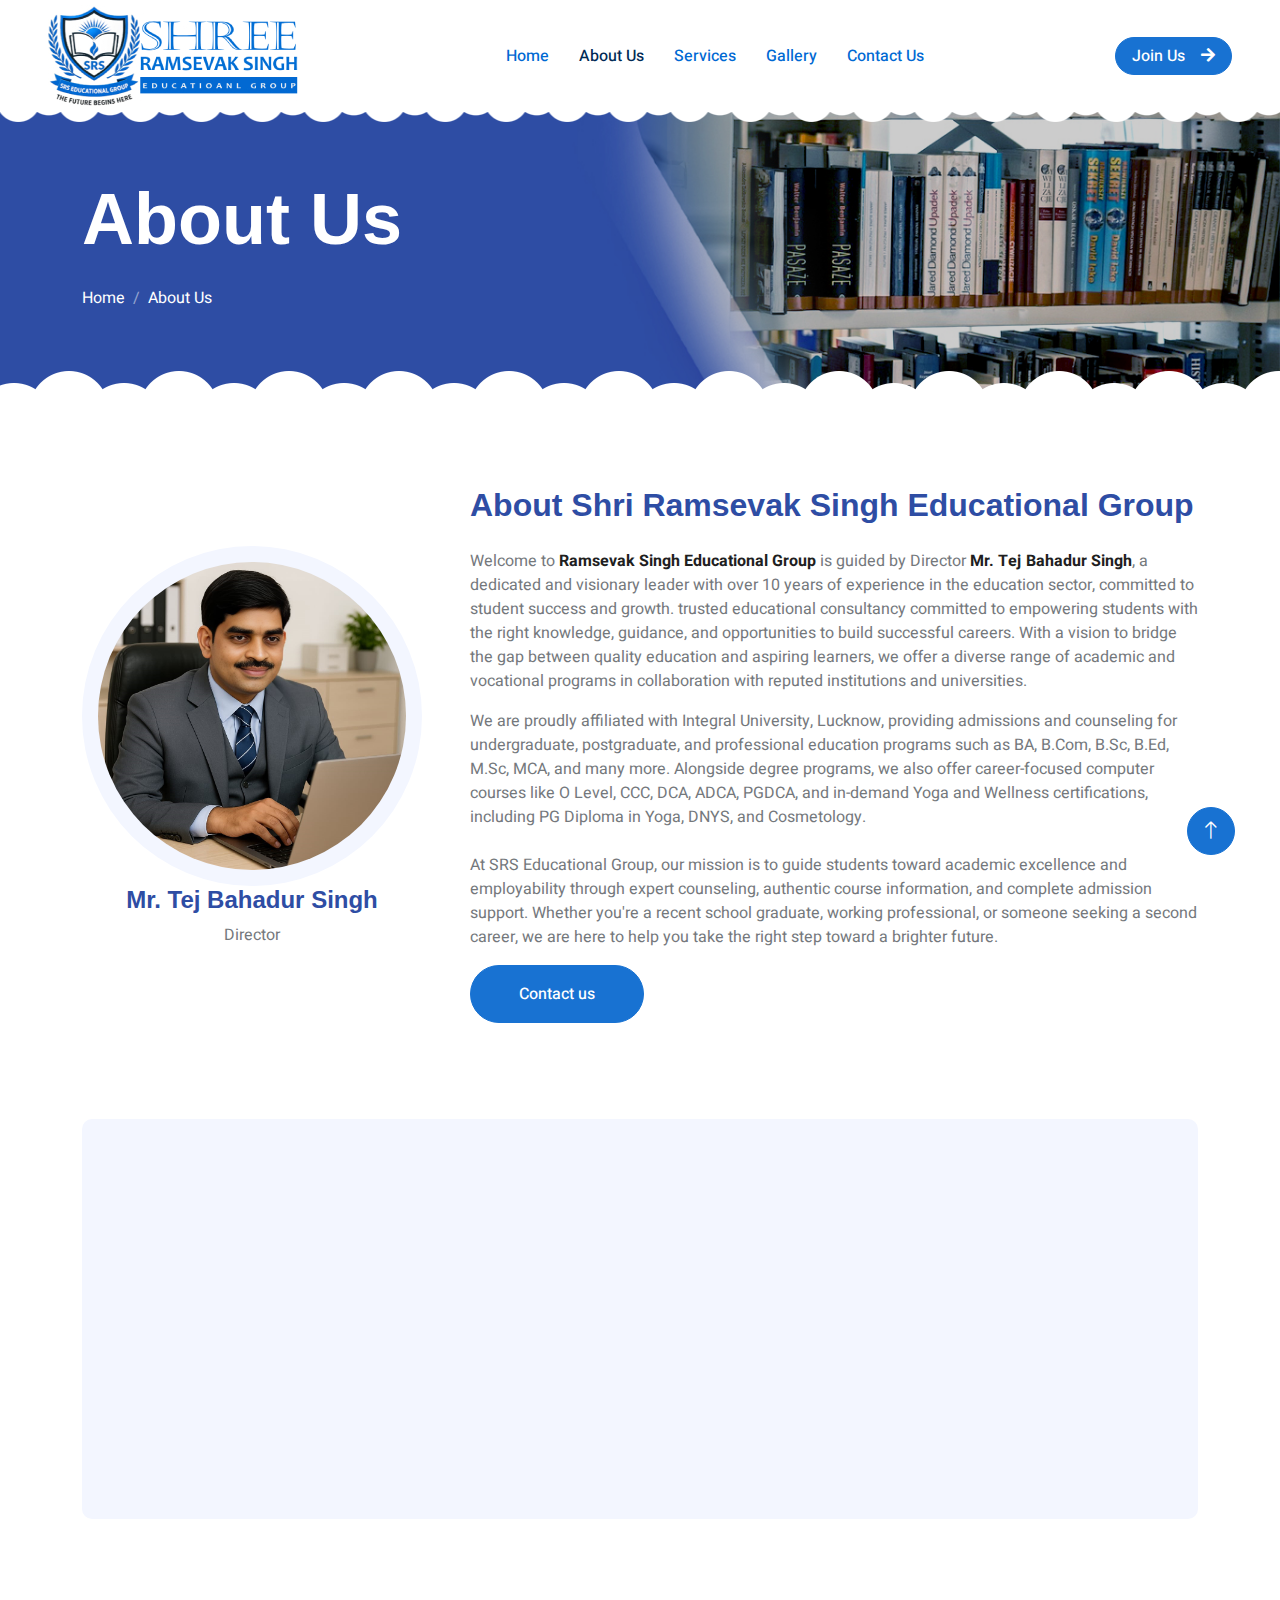
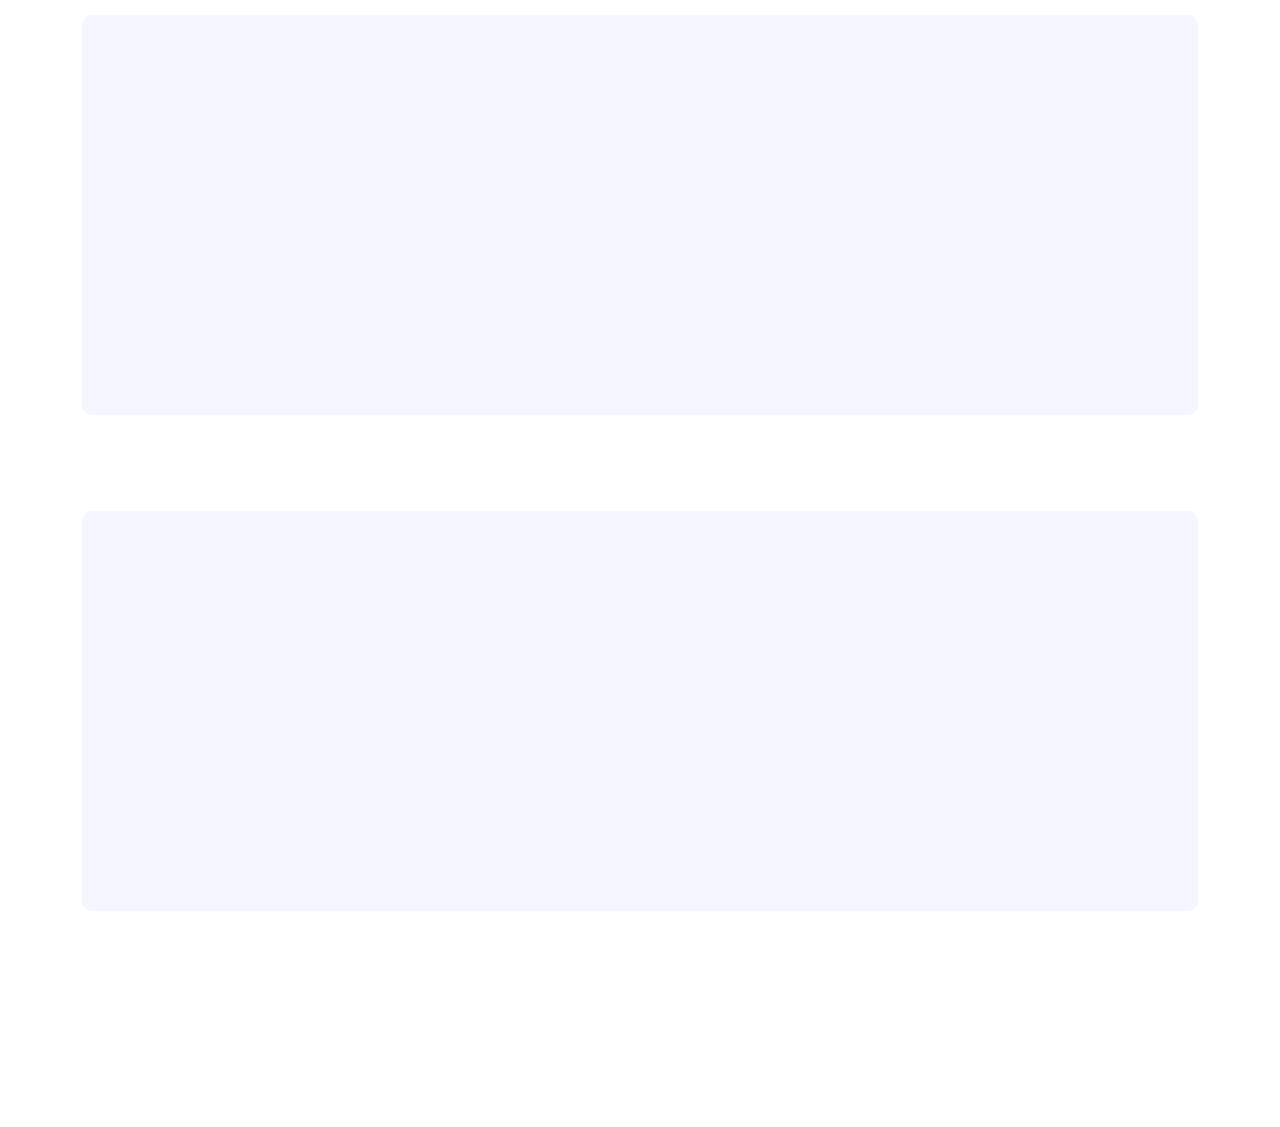
<file: about.html>
<!DOCTYPE html>
<html lang="en">

<head>
    <meta charset="utf-8">
     <title>SRS Educational Group</title>
      <meta property="og:title" content="Shri Ramsevak Singh Educational Group, Jaunpur, offers a diverse range of academic programs, including Bachelor's and Master's degrees, Yoga Diploma and PG Diploma courses, as well as certified computer courses such as CCC, DCA, ADCA, and PGDCA." />
         <meta property="og:image" content="https://www.a1dataresource.com/srs/img/logo.jpg" />
         <meta property="og:url" content="https://srseducationalgroup.in" />
    <meta content="width=device-width, initial-scale=1.0" name="viewport">
     <meta content="Shri Ramsevak Singh Educational Group, Educational Institute in jaunpur, Education Center, Learning Academy, Degree Programs, UG PG Courses, Higher Education,
    College Admission, jaunpur Accredited Institute, Career-Oriented Courses, Job-Oriented Programs, 
    Bachelor Degree Programs, Master Degree Courses, B.A., B.Sc., B.Com., BCA, M.A., M.Sc., M.Com., MCA, Distance Learning Programs,
    Integral University Courses, University Affiliated Programs, CCC Course, DCA Course,
    ADCA Course, PGDCA Course, Computer Training, IT Certification, Computer Literacy Program, Technical Education,
    Digital Skills Training, Yoga Diploma, PG Diploma in Yoga, Yoga and Naturopathy, Yoga Teacher Training, Certified Yoga Course
Wellness Education, Holistic Health Programs, Mind and Body Wellness, Yoga Certification, Educational Institute in Jaunpur,
Best College in Jaunpur, Yoga Courses in Jaunpur, Computer Classes in Jaunpur Degree Programs Jaunpur, Career Courses Jaunpur,
   SRS Educatioanl group, Shri Ramsevak Singh Educatioanl Group in Jaunpur, popular institute in Jaunpur Yoga, Computer,
     Jaunpur, Degree, CCC, DCA, ADCA, PGDCA, Computer Cource nielit, bachelor degree, Master degree Institute in Jaunpur,
     " name="keywords">
    <meta content="Shri Ramsevak Singh (SS) Educational Group is a reputed institute dedicated to providing quality
     education in various fields. We offer a wide range of Bachelor's and Master's degree programs, catering
      to the academic needs of students. Our institute also specializes in Yoga courses, promoting physical
       and mental well-being through certified training. In addition, we provide professional computer courses
        including CCC, DCA, ADCA, and PGDCA, designed to enhance technical skills and improve job prospects.
         At SRS Educational Group, we focus on practical knowledge, experienced faculty, and a supportive learning environment. " name="description">


    <!-- Favicon -->
    <link href="img/favicon.jpg" rel="icon">

    <!-- Google Web Fonts -->
    <link rel="preconnect" href="https://fonts.googleapis.com">
    <link rel="preconnect" href="https://fonts.gstatic.com" crossorigin>
    <link href="https://fonts.googleapis.com/css2?family=Heebo:wght@400;500;600&family=Inter:wght@600&family=Lobster+Two:wght@700&display=swap" rel="stylesheet">
    
    <!-- Icon Font Stylesheet -->
    <link href="https://cdnjs.cloudflare.com/ajax/libs/font-awesome/5.10.0/css/all.min.css" rel="stylesheet">
    <link href="https://cdn.jsdelivr.net/npm/bootstrap-icons@1.4.1/font/bootstrap-icons.css" rel="stylesheet">

    <!-- Libraries Stylesheet -->
    <link href="lib/animate/animate.min.css" rel="stylesheet">
    <link href="lib/owlcarousel/assets/owl.carousel.min.css" rel="stylesheet">

    <!-- Customized Bootstrap Stylesheet -->
    <link href="css/bootstrap.min.css" rel="stylesheet">

    <!-- Template Stylesheet -->
    <link href="css/style.css" rel="stylesheet">
</head>

<body>
    <div class="container-xxl bg-white p-0">
        <!-- Spinner Start -->
        <div id="spinner" class="show bg-white position-fixed translate-middle w-100 vh-100 top-50 start-50 d-flex align-items-center justify-content-center">
            <div class="spinner-border text-primary" style="width: 3rem; height: 3rem;" role="status">
                <span class="sr-only">Loading...</span>
            </div>
        </div>
        <!-- Spinner End -->


        <!-- Navbar Start -->
        <nav class="navbar navbar-expand-lg bg-white navbar-light sticky-top px-4 px-lg-5 py-lg-0">
            <a href="index.html" class="navbar-brand">
                <img src="img/logo.jpg">
            </a>
            <button type="button" class="navbar-toggler" data-bs-toggle="collapse" data-bs-target="#navbarCollapse">
                <span class="navbar-toggler-icon"></span>
            </button>
            <div class="collapse navbar-collapse" id="navbarCollapse">
                <div class="navbar-nav mx-auto">
                    <a href="index.html" class="nav-item nav-link ">Home</a>
                    <a href="about.html" class="nav-item nav-link active">About Us</a>
                    <a href="services.html" class="nav-item nav-link">Services</a>
                    <a href="gallery.html" class="nav-item nav-link">Gallery</a>
                    <a href="contact.html" class="nav-item nav-link">Contact Us</a>
                </div>
                <a href="contact.html" class="btn btn-primary rounded-pill px-3 d-none d-lg-block">Join Us<i class="fa fa-arrow-right ms-3"></i></a>
            </div>
        </nav>
        <!-- Navbar End -->


        <!-- Page Header End -->
        <div class="container-xxl py-3 page-header position-relative mb-5">
            <div class="container py-5">
                <h1 class="display-2 text-white animated slideInDown mb-4">About Us</h1>
                <nav aria-label="breadcrumb animated slideInDown">
                    <ol class="breadcrumb">
                        <li class="breadcrumb-item"><a href="#">Home</a></li>
                     
                        <li class="breadcrumb-item text-white active" aria-current="page">About Us</li>
                    </ol>
                </nav>
            </div>
        </div>
        <!-- Page Header End -->


        <!-- About Start -->
        <div class="container-xxl py-5">
            <div class="container">
                <div class="row g-5 align-items-center">
                   
                    <div class="col-lg-4 about-img wow fadeInUp" data-wow-delay="0.5s">
                        <div class="row">
                            <div class="col-12 text-center">
                                <img class="img-fluid  rounded-circle bg-light p-3" src="img/about_pic.jpg" alt="">
                                <h4>Mr. Tej Bahadur Singh</h4>
                                <p>Director</p>
                            </div>
                            
                        </div>
                    </div>
                     <div class="col-lg-8 wow fadeInUp" data-wow-delay="0.1s">
                        <h2 class="mb-4">About Shri Ramsevak Singh Educational Group</h2>
                        <p>Welcome to <strong>Ramsevak Singh Educational Group</strong>  is guided by Director <strong> Mr. Tej Bahadur Singh</strong>, a dedicated and visionary leader with over 10 years of experience in the education sector, committed to student success and growth. trusted educational consultancy committed to empowering students with the right knowledge, guidance, and opportunities to build successful careers. With a vision to bridge the gap between quality education and aspiring learners, we offer a diverse range of academic and vocational programs in collaboration with reputed institutions and universities.</p>
                        <p class="mb-4">We are proudly affiliated with Integral University, Lucknow, providing admissions and counseling for undergraduate, postgraduate, and professional education programs such as BA, B.Com, B.Sc, B.Ed, M.Sc, MCA, and many more. Alongside degree programs, we also offer career-focused computer courses like O Level, CCC, DCA, ADCA, PGDCA, and in-demand Yoga and Wellness certifications, including PG Diploma in Yoga, DNYS, and Cosmetology.</p>
                        <p>At SRS Educational Group, our mission is to guide students toward academic excellence and employability through expert counseling, authentic course information, and complete admission support. Whether you're a recent school graduate, working professional, or someone seeking a second career, we are here to help you take the right step toward a brighter future.</p>
                        <div class="row g-4 align-items-center">
                            <div class="col-sm-6">
                                <a class="btn btn-primary rounded-pill py-3 px-5" href="contact.html">Contact us</a>
                            </div>
                            <div class="col-sm-6">
                              
                            </div>
                        </div>
                    </div>
                </div>
            </div>
        </div>
        <!-- About End -->


        <!-- Call To Action Start -->
        <div class="container-xxl py-5">
            <div class="container">
                <div class="bg-light rounded">
                    <div class="row g-0">
                        <div class="col-lg-6 wow fadeIn" data-wow-delay="0.1s" style="min-height: 400px;">
                            <div class="position-relative h-100">
                                <img class="position-absolute w-100 h-100 rounded" src="img/mission.jpg" style="object-fit: cover;">
                            </div>
                        </div>
                        <div class="col-lg-6 wow fadeIn" data-wow-delay="0.5s">
                            <div class="h-100 d-flex flex-column justify-content-center p-5">
                                <h1 class="mb-4">Mission</h1>
                                <p class="mb-4">Our mission is to provide quality education, skill development, and career guidance that empowers students to achieve their goals. We aim to bridge the gap between academic learning and practical application, fostering personal growth and lifelong learning opportunities for all.
                                </p>
                              
                            </div>
                        </div>
                    </div>
                </div>
            </div>
            </div>

             <div class="container-xxl py-5">
             <div class="container">
                <div class="bg-light rounded">
                    <div class="row g-0">
                        <div class="col-lg-6 wow fadeIn" data-wow-delay="0.1s" style="min-height: 400px;">
                            <div class="position-relative h-100">
                                <img class="position-absolute w-100 h-100 rounded" src="img/vision.jpg" style="object-fit: cover;">
                            </div>
                        </div>
                        <div class="col-lg-6 wow fadeIn" data-wow-delay="0.5s">
                            <div class="h-100 d-flex flex-column justify-content-center p-5">
                                <h1 class="mb-4">Vision</h1>
                                <p class="mb-4">Our vision is to become a leading educational platform recognized for academic excellence, accessible learning, and student success. We strive to inspire a generation of confident, skilled, and value-driven individuals who are prepared for employment, entrepreneurship, and future academic pursuits.
                                </p>
                               
                            </div>
                        </div>
                    </div>
                </div>
            </div>
            </div>

             <div class="container-xxl py-5">
             <div class="container">
                <div class="bg-light rounded">
                    <div class="row g-0">
                        <div class="col-lg-6 wow fadeIn" data-wow-delay="0.1s" style="min-height: 400px;">
                            <div class="position-relative h-100">
                                <img class="position-absolute w-100 h-100 rounded" src="img/objective.jpg" style="object-fit: cover;">
                            </div>
                        </div>
                        <div class="col-lg-6 wow fadeIn" data-wow-delay="0.5s">
                            <div class="h-100 d-flex flex-column justify-content-center p-5">
                                <h1 class="mb-4">Objectives</h1>
                                <p class="mb-4">Our primary objectives include offering certified degree and diploma programs, enhancing digital and wellness education, and supporting students with counseling and training. We aim to build industry-ready professionals through practical learning, innovation, and a focus on personal and professional development.
                                </p>
                               
                            </div>
                        </div>
                    </div>
                </div>
            </div>
        </div>
        <!-- Call To Action End -->


          <!-- Footer Start -->
        <div class="container-fluid bg-dark  footer pt-5 mt-5 p-5 wow fadeIn" data-wow-delay="0.1s">            
                    &copy; <a class="border-bottom" href="#">SRS Educational Group</a>, All Right Reserved.                      
        </div>
        <!-- Footer End -->


        <!-- Back to Top -->
        <a href="#" class="btn btn-lg btn-primary btn-lg-square back-to-top"><i class="bi bi-arrow-up"></i></a>
    </div>

    <!-- JavaScript Libraries -->
    <script src="https://code.jquery.com/jquery-3.4.1.min.js"></script>
    <script src="https://cdn.jsdelivr.net/npm/bootstrap@5.0.0/dist/js/bootstrap.bundle.min.js"></script>
    <script src="lib/wow/wow.min.js"></script>
    <script src="lib/easing/easing.min.js"></script>
    <script src="lib/waypoints/waypoints.min.js"></script>
    <script src="lib/owlcarousel/owl.carousel.min.js"></script>

    <!-- Template Javascript -->
    <script src="js/main.js"></script>
</body>

</html>
</file>
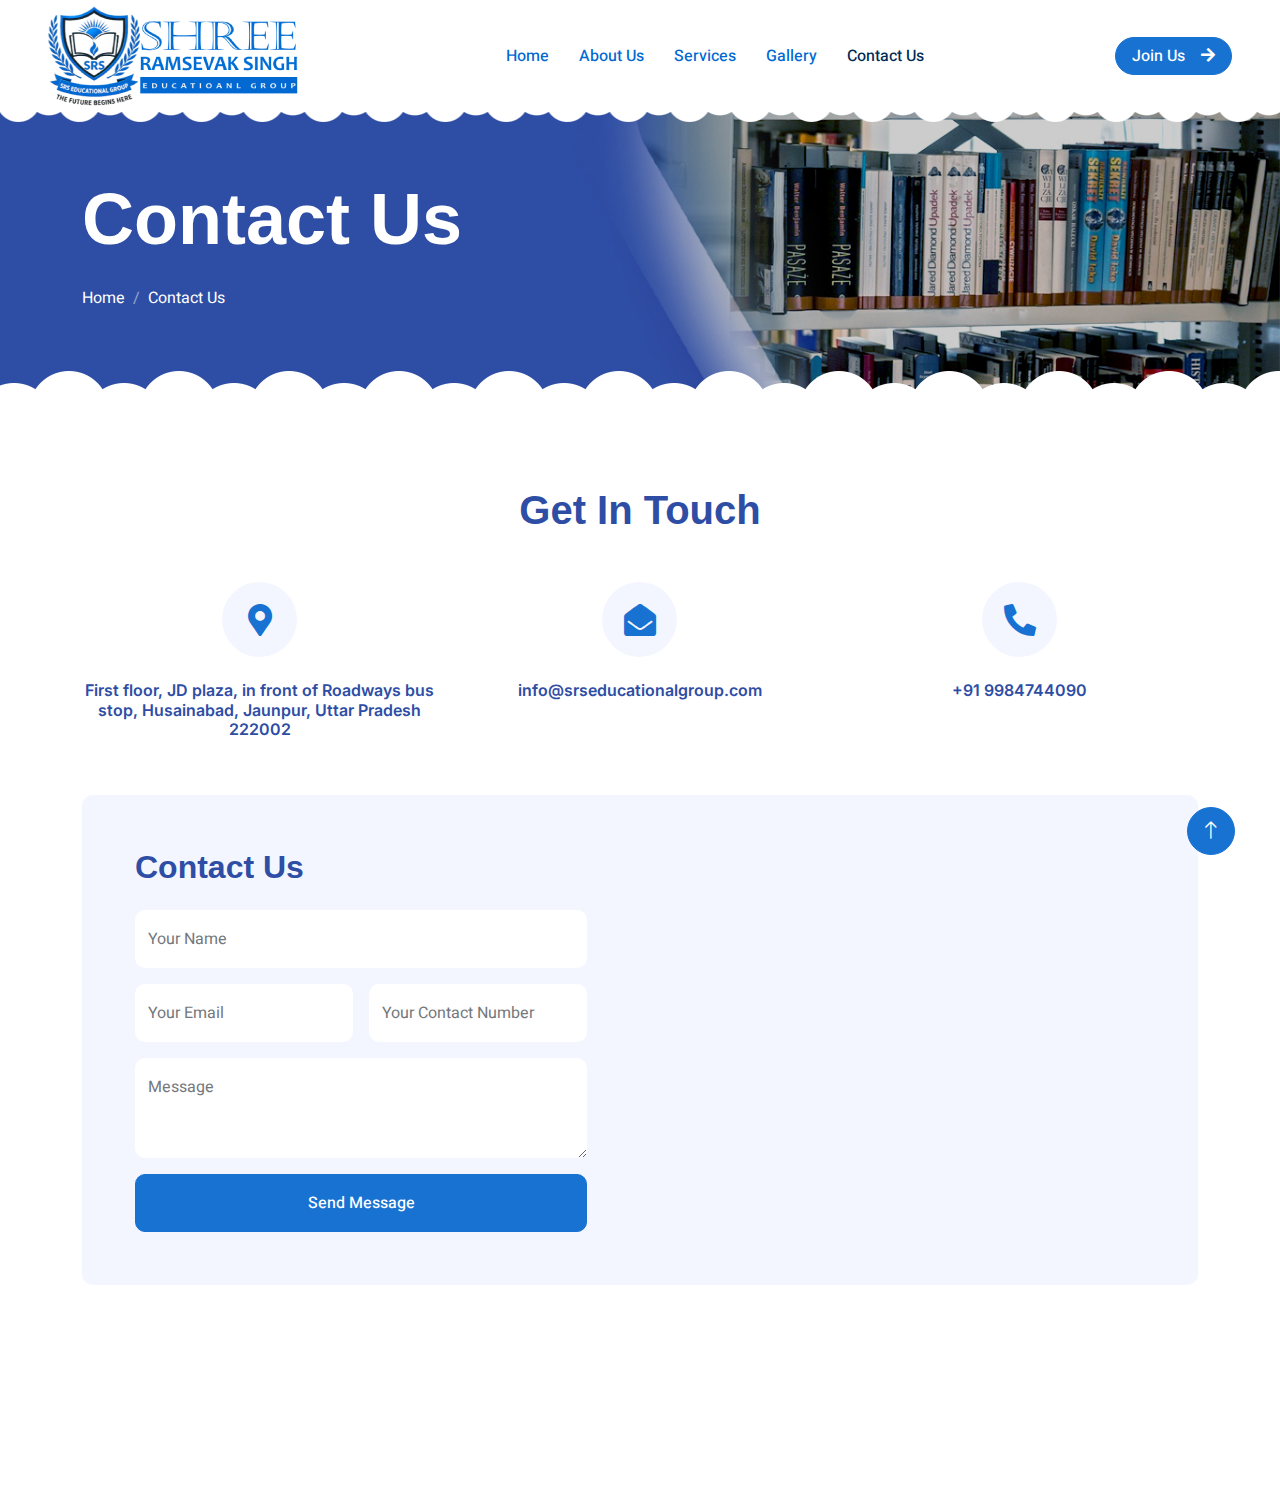
<file: contact.html>
<!DOCTYPE html>
<html lang="en">

<head>
    <meta charset="utf-8">
     <title>SRS Educational Group</title>
      <meta property="og:title" content="Shri Ramsevak Singh Educational Group, Jaunpur, offers a diverse range of academic programs, including Bachelor's and Master's degrees, Yoga Diploma and PG Diploma courses, as well as certified computer courses such as CCC, DCA, ADCA, and PGDCA." />
         <meta property="og:image" content="https://www.a1dataresource.com/srs/img/logo.jpg" />
         <meta property="og:url" content="https://srseducationalgroup.in" />
    <meta content="width=device-width, initial-scale=1.0" name="viewport">
     <meta content="Shri Ramsevak Singh Educational Group, Educational Institute in jaunpur, Education Center, Learning Academy, Degree Programs, UG PG Courses, Higher Education,
    College Admission, jaunpur Accredited Institute, Career-Oriented Courses, Job-Oriented Programs, 
    Bachelor Degree Programs, Master Degree Courses, B.A., B.Sc., B.Com., BCA, M.A., M.Sc., M.Com., MCA, Distance Learning Programs,
    Integral University Courses, University Affiliated Programs, CCC Course, DCA Course,
    ADCA Course, PGDCA Course, Computer Training, IT Certification, Computer Literacy Program, Technical Education,
    Digital Skills Training, Yoga Diploma, PG Diploma in Yoga, Yoga and Naturopathy, Yoga Teacher Training, Certified Yoga Course
Wellness Education, Holistic Health Programs, Mind and Body Wellness, Yoga Certification, Educational Institute in Jaunpur,
Best College in Jaunpur, Yoga Courses in Jaunpur, Computer Classes in Jaunpur Degree Programs Jaunpur, Career Courses Jaunpur,
   SRS Educatioanl group, Shri Ramsevak Singh Educatioanl Group in Jaunpur, popular institute in Jaunpur Yoga, Computer,
     Jaunpur, Degree, CCC, DCA, ADCA, PGDCA, Computer Cource nielit, bachelor degree, Master degree Institute in Jaunpur,
     " name="keywords">
    <meta content="Shri Ramsevak Singh (SS) Educational Group is a reputed institute dedicated to providing quality
     education in various fields. We offer a wide range of Bachelor's and Master's degree programs, catering
      to the academic needs of students. Our institute also specializes in Yoga courses, promoting physical
       and mental well-being through certified training. In addition, we provide professional computer courses
        including CCC, DCA, ADCA, and PGDCA, designed to enhance technical skills and improve job prospects.
         At SRS Educational Group, we focus on practical knowledge, experienced faculty, and a supportive learning environment. " name="description">


    <!-- Favicon -->
    <link href="img/favicon.jpg" rel="icon">

    <!-- Google Web Fonts -->
    <link rel="preconnect" href="https://fonts.googleapis.com">
    <link rel="preconnect" href="https://fonts.gstatic.com" crossorigin>
    <link href="https://fonts.googleapis.com/css2?family=Heebo:wght@400;500;600&family=Inter:wght@600&family=Lobster+Two:wght@700&display=swap" rel="stylesheet">
    
    <!-- Icon Font Stylesheet -->
    <link href="https://cdnjs.cloudflare.com/ajax/libs/font-awesome/5.10.0/css/all.min.css" rel="stylesheet">
    <link href="https://cdn.jsdelivr.net/npm/bootstrap-icons@1.4.1/font/bootstrap-icons.css" rel="stylesheet">

    <!-- Libraries Stylesheet -->
    <link href="lib/animate/animate.min.css" rel="stylesheet">
    <link href="lib/owlcarousel/assets/owl.carousel.min.css" rel="stylesheet">

    <!-- Customized Bootstrap Stylesheet -->
    <link href="css/bootstrap.min.css" rel="stylesheet">

    <!-- Template Stylesheet -->
    <link href="css/style.css" rel="stylesheet">
    <style> .contact-form{ padding:5px;}</style>
</head>

<body>
    <div class="container-xxl bg-white p-0">
        <!-- Spinner Start -->
        <div id="spinner" class="show bg-white position-fixed translate-middle w-100 vh-100 top-50 start-50 d-flex align-items-center justify-content-center">
            <div class="spinner-border text-primary" style="width: 3rem; height: 3rem;" role="status">
                <span class="sr-only">Loading...</span>
            </div>
        </div>
        <!-- Spinner End -->


        <!-- Navbar Start -->
        <nav class="navbar navbar-expand-lg bg-white navbar-light sticky-top px-4 px-lg-5 py-lg-0">
            <a href="index.html" class="navbar-brand">
                <img src="img/logo.jpg">
            </a>
            <button type="button" class="navbar-toggler" data-bs-toggle="collapse" data-bs-target="#navbarCollapse">
                <span class="navbar-toggler-icon"></span>
            </button>
            <div class="collapse navbar-collapse" id="navbarCollapse">
                <div class="navbar-nav mx-auto">
                    <a href="index.html" class="nav-item nav-link ">Home</a>
                    <a href="about.html" class="nav-item nav-link">About Us</a>
                    <a href="services.html" class="nav-item nav-link">Services</a>
                    <a href="gallery.html" class="nav-item nav-link">Gallery</a>
                    <a href="contact.html" class="nav-item nav-link active">Contact Us</a>
                </div>
                <a href="contact.html" class="btn btn-primary rounded-pill px-3 d-none d-lg-block">Join Us<i class="fa fa-arrow-right ms-3"></i></a>
            </div>
        </nav>
        <!-- Navbar End -->


        <!-- Page Header End -->
        <div class="container-xxl py-3 page-header position-relative mb-5">
            <div class="container py-5">
                <h1 class="display-2 text-white animated slideInDown mb-4">Contact Us</h1>
                <nav aria-label="breadcrumb animated slideInDown">
                    <ol class="breadcrumb">
                        <li class="breadcrumb-item"><a href="#">Home</a></li>
                       
                        <li class="breadcrumb-item text-white active" aria-current="page">Contact Us</li>
                    </ol>
                </nav>
            </div>
        </div>
        <!-- Page Header End -->


        <!-- Contact Start -->
        <div class="container-xxl py-5">
            <div class="container">
                <div class="text-center mx-auto mb-5 wow fadeInUp" data-wow-delay="0.1s" style="max-width: 600px;">
                    <h1 class="mb-3">Get In Touch</h1>
                   
                </div>
                <div class="row g-4 mb-5">
                    <div class="col-md-6 col-lg-4 text-center wow fadeInUp" data-wow-delay="0.1s">
                        <div class="bg-light rounded-circle d-inline-flex align-items-center justify-content-center mb-4" style="width: 75px; height: 75px;">
                            <i class="fa fa-map-marker-alt fa-2x text-primary"></i>
                        </div>
                        <h6>First floor, JD plaza, in front of Roadways bus stop, Husainabad, Jaunpur, Uttar Pradesh 222002</h6>
                    </div>
                    <div class="col-md-6 col-lg-4 text-center wow fadeInUp" data-wow-delay="0.3s">
                        <div class="bg-light rounded-circle d-inline-flex align-items-center justify-content-center mb-4" style="width: 75px; height: 75px;">
                            <i class="fa fa-envelope-open fa-2x text-primary"></i>
                        </div>
                        <h6>info@srseducationalgroup.com</h6>
                    </div>
                    <div class="col-md-6 col-lg-4 text-center wow fadeInUp" data-wow-delay="0.5s">
                        <div class="bg-light rounded-circle d-inline-flex align-items-center justify-content-center mb-4" style="width: 75px; height: 75px;">
                            <i class="fa fa-phone-alt fa-2x text-primary"></i>
                        </div>
                        <h6>+91 9984744090</h6>
                    </div>
                </div>
                <div class="bg-light rounded">
                    <div class="row g-0">
                        <div class="col-lg-6 wow fadeIn" data-wow-delay="0.1s">
                            <div class="h-100 d-flex flex-column justify-content-center p-5">
                               
                                <form class="contact-form" action="https://formsubmit.co/dubeynirajkumar@gmail.com" method="POST">
                                    <div class="row g-3">
                                        <h2>Contact Us</h2>
                                <input type="hidden" name="_subject" value="Enquiry From SRS Educatioanl Group" />
                                        <div class="col-sm-12">
                                            <div class="form-floating">
                                                <input type="text" class="form-control border-0" id="name" name="name" placeholder="Your Name" required>
                                                <label for="name1">Your Name</label>
                                            </div>
                                        </div>
                                        
                                        <div class="col-sm-6">
                                            <div class="form-floating">
                                                <input type="email" class="form-control border-0" id="email" name="email" placeholder="Your Email" required>
                                                <label for="email1">Your Email</label>
                                            </div>
                                        </div>

                                      
                                        <div class="col-sm-6">
                                            <div class="form-floating">
                                                <input type="text" class="form-control border-0" id="mobile_number"  name="mobile_number" placeholder="Contact Number">
                                                <label for="mob1">Your Contact Number</label>
                                            </div>
                                        </div>

                                        <div class="col-12">
                                            <div class="form-floating">
                                                <textarea class="form-control border-0" placeholder="Leave a message here" id="message"  style="height: 100px" required></textarea>
                                                <label for="message">Message</label>
                                            </div>
                                             <!-- Optional: Prevent spam -->
                                             <input type="hidden" name="_captcha" value="false">
                                              <!-- Optional: Redirect after submission -->
                                                <input type="hidden" name="_next" value="https://www.a1dataresource.com/srs/index.html">

                                        </div>
                                        <div class="col-12">
                                            <button class="btn btn-primary w-100 py-3" type="submit">Send Message</button>
                                        </div>
                                    </div>
                                </form>
                            </div>
                        </div>
                        <div class="col-lg-6 wow fadeIn" data-wow-delay="0.5s" style="min-height: 400px;">
                            <div class="position-relative h-100">
                                <iframe class="position-relative rounded w-100 h-100"
                                src="https://www.google.com/maps/embed?pb=!1m18!1m12!1m3!1d1796.960023087691!2d82.68611223841395!3d25.740157510404817!2m3!1f0!2f0!3f0!3m2!1i1024!2i768!4f13.1!3m3!1m2!1s0x39903beb62f4a147%3A0x978b019b2b7a2561!2sSRS%20Educational%20Group!5e0!3m2!1sen!2sin!4v1749111236170!5m2!1sen!2sin" width="600" height="450" style="border:0;" allowfullscreen="" loading="lazy" referrerpolicy="no-referrer-when-downgrade"
                                frameborder="0" style="min-height: 400px; border:0;" allowfullscreen="" aria-hidden="false"
                                tabindex="0"></iframe>

                            </div>
                        </div>
                    </div>
                </div>
            </div>
        </div>
        <!-- Contact End -->


         <!-- Footer Start -->
        <div class="container-fluid bg-dark  footer pt-5 mt-5 p-5 wow fadeIn" data-wow-delay="0.1s">            
                    &copy; <a class="border-bottom" href="#">SRS Educational Group</a>, All Right Reserved.                      
        </div>
        <!-- Footer End -->


        <!-- Back to Top -->
        <a href="#" class="btn btn-lg btn-primary btn-lg-square back-to-top"><i class="bi bi-arrow-up"></i></a>
    </div>


 <script>
    // Optional JS: simple confirmation (not needed if using redirect)
    document.querySelector('.contact-form').addEventListener('submit', function () {
      alert('Your message has been sent!');
    });
  </script>


    <!-- JavaScript Libraries -->
    <script src="https://code.jquery.com/jquery-3.4.1.min.js"></script>
    <script src="https://cdn.jsdelivr.net/npm/bootstrap@5.0.0/dist/js/bootstrap.bundle.min.js"></script>
    <script src="lib/wow/wow.min.js"></script>
    <script src="lib/easing/easing.min.js"></script>
    <script src="lib/waypoints/waypoints.min.js"></script>
    <script src="lib/owlcarousel/owl.carousel.min.js"></script>

    <!-- Template Javascript -->
    <script src="js/main.js"></script>
</body>

</html>
</file>
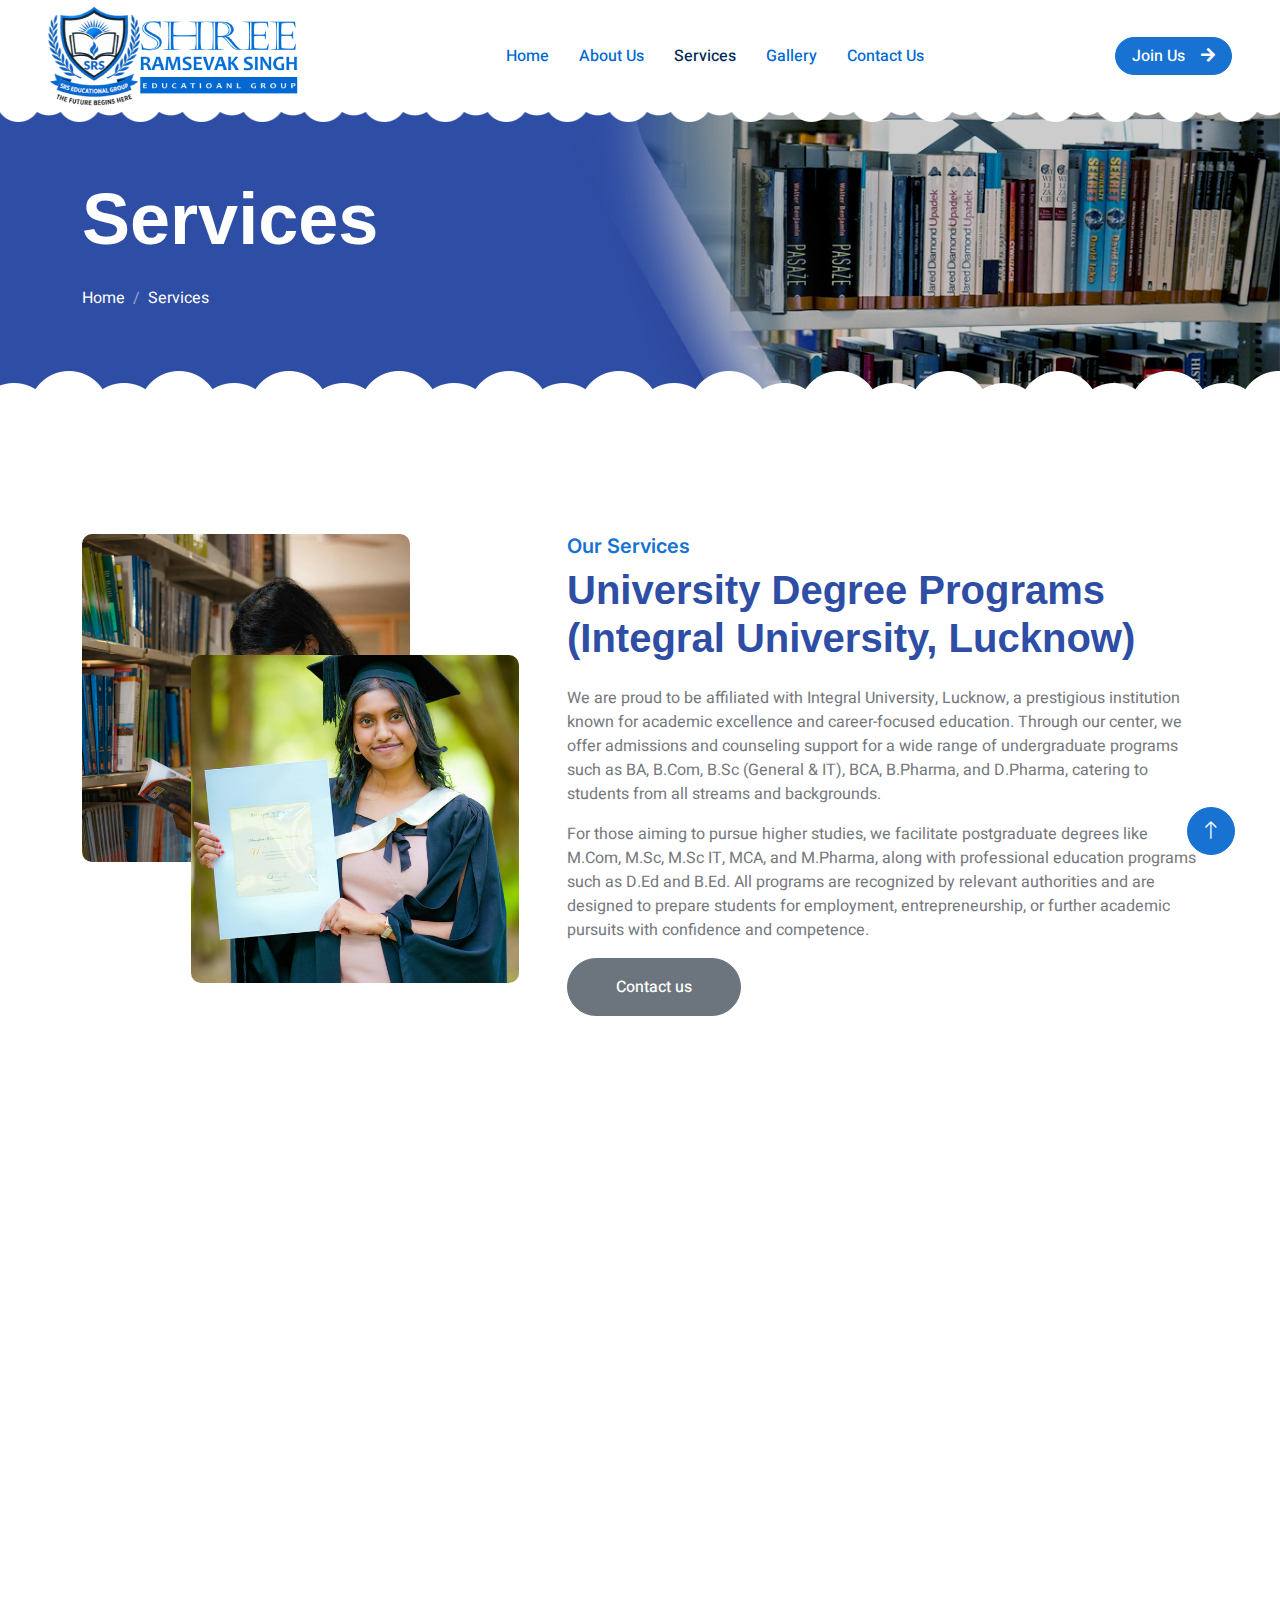
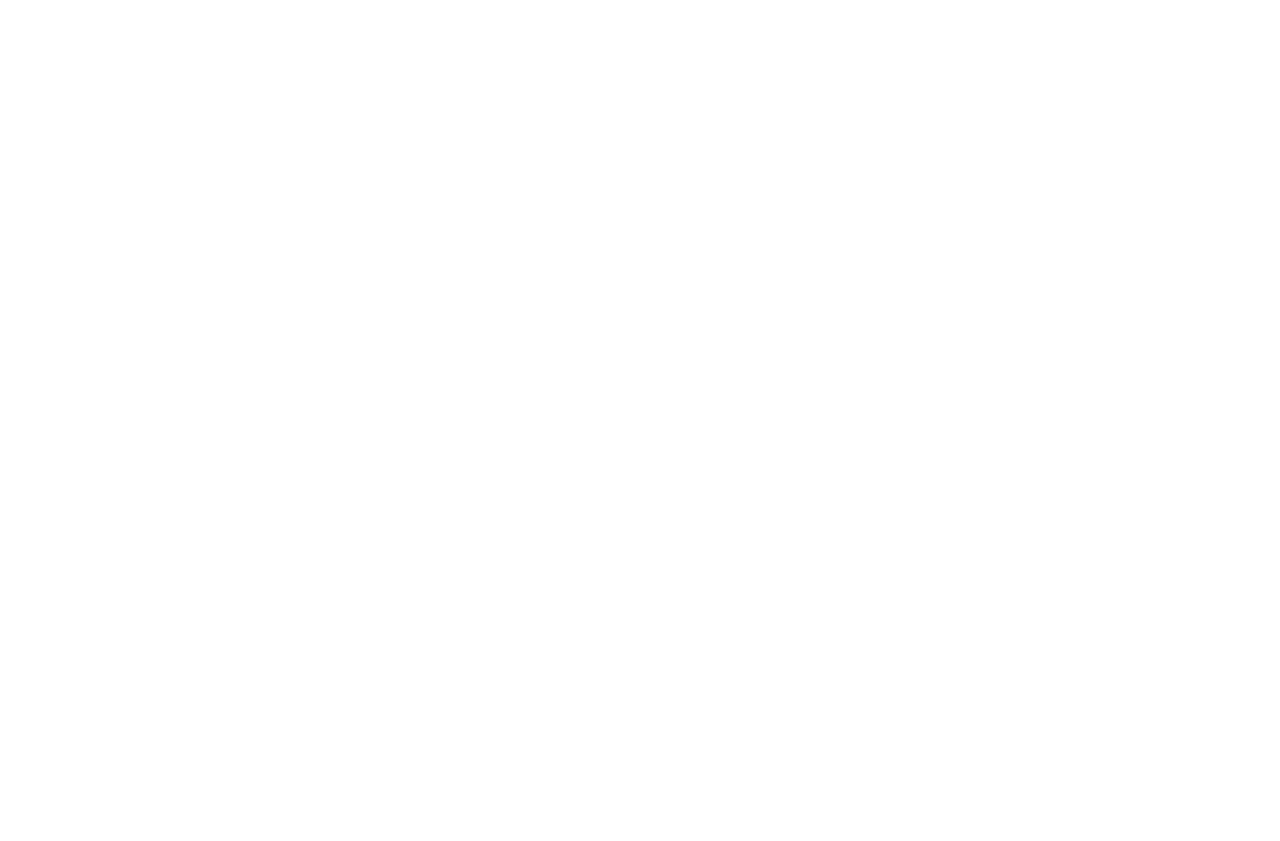
<file: services.html>
<!DOCTYPE html>
<html lang="en">

<head>
    <meta charset="utf-8">
     <title>SRS Educational Group</title>
      <meta property="og:title" content="Shri Ramsevak Singh Educational Group, Jaunpur, offers a diverse range of academic programs, including Bachelor's and Master's degrees, Yoga Diploma and PG Diploma courses, as well as certified computer courses such as CCC, DCA, ADCA, and PGDCA." />
         <meta property="og:image" content="https://www.a1dataresource.com/srs/img/logo.jpg" />
         <meta property="og:url" content="https://srseducationalgroup.in" />
    <meta content="width=device-width, initial-scale=1.0" name="viewport">
     <meta content="Shri Ramsevak Singh Educational Group, Educational Institute in jaunpur, Education Center, Learning Academy, Degree Programs, UG PG Courses, Higher Education,
    College Admission, jaunpur Accredited Institute, Career-Oriented Courses, Job-Oriented Programs, 
    Bachelor Degree Programs, Master Degree Courses, B.A., B.Sc., B.Com., BCA, M.A., M.Sc., M.Com., MCA, Distance Learning Programs,
    Integral University Courses, University Affiliated Programs, CCC Course, DCA Course,
    ADCA Course, PGDCA Course, Computer Training, IT Certification, Computer Literacy Program, Technical Education,
    Digital Skills Training, Yoga Diploma, PG Diploma in Yoga, Yoga and Naturopathy, Yoga Teacher Training, Certified Yoga Course
Wellness Education, Holistic Health Programs, Mind and Body Wellness, Yoga Certification, Educational Institute in Jaunpur,
Best College in Jaunpur, Yoga Courses in Jaunpur, Computer Classes in Jaunpur Degree Programs Jaunpur, Career Courses Jaunpur,
   SRS Educatioanl group, Shri Ramsevak Singh Educatioanl Group in Jaunpur, popular institute in Jaunpur Yoga, Computer,
     Jaunpur, Degree, CCC, DCA, ADCA, PGDCA, Computer Cource nielit, bachelor degree, Master degree Institute in Jaunpur,
     " name="keywords">
    <meta content="Shri Ramsevak Singh (SS) Educational Group is a reputed institute dedicated to providing quality
     education in various fields. We offer a wide range of Bachelor's and Master's degree programs, catering
      to the academic needs of students. Our institute also specializes in Yoga courses, promoting physical
       and mental well-being through certified training. In addition, we provide professional computer courses
        including CCC, DCA, ADCA, and PGDCA, designed to enhance technical skills and improve job prospects.
         At SRS Educational Group, we focus on practical knowledge, experienced faculty, and a supportive learning environment. " name="description">



    <!-- Favicon -->
    <link href="img/favicon.jpg" rel="icon">

    <!-- Google Web Fonts -->
    <link rel="preconnect" href="https://fonts.googleapis.com">
    <link rel="preconnect" href="https://fonts.gstatic.com" crossorigin>
    <link href="https://fonts.googleapis.com/css2?family=Heebo:wght@400;500;600&family=Inter:wght@600&family=Lobster+Two:wght@700&display=swap" rel="stylesheet">
    
    <!-- Icon Font Stylesheet -->
    <link href="https://cdnjs.cloudflare.com/ajax/libs/font-awesome/5.10.0/css/all.min.css" rel="stylesheet">
    <link href="https://cdn.jsdelivr.net/npm/bootstrap-icons@1.4.1/font/bootstrap-icons.css" rel="stylesheet">

    <!-- Libraries Stylesheet -->
    <link href="lib/animate/animate.min.css" rel="stylesheet">
    <link href="lib/owlcarousel/assets/owl.carousel.min.css" rel="stylesheet">

    <!-- Customized Bootstrap Stylesheet -->
    <link href="css/bootstrap.min.css" rel="stylesheet">

    <!-- Template Stylesheet -->
    <link href="css/style.css" rel="stylesheet">
</head>

<body>
    <div class="container-xxl bg-white p-0">
        <!-- Spinner Start -->
        <div id="spinner" class="show bg-white position-fixed translate-middle w-100 vh-100 top-50 start-50 d-flex align-items-center justify-content-center">
            <div class="spinner-border text-primary" style="width: 3rem; height: 3rem;" role="status">
                <span class="sr-only">Loading...</span>
            </div>
        </div>
        <!-- Spinner End -->


         <!-- Navbar Start -->
        <nav class="navbar navbar-expand-lg bg-white navbar-light sticky-top px-4 px-lg-5 py-lg-0">
            <a href="index.html" class="navbar-brand">
                <img src="img/logo.jpg" >
            </a>
            <button type="button" class="navbar-toggler" data-bs-toggle="collapse" data-bs-target="#navbarCollapse">
                <span class="navbar-toggler-icon"></span>
            </button>
            <div class="collapse navbar-collapse" id="navbarCollapse">
                <div class="navbar-nav mx-auto">
                    <a href="index.html" class="nav-item nav-link ">Home</a>
                    <a href="about.html" class="nav-item nav-link">About Us</a>
                    <a href="services.html" class="nav-item nav-link active">Services</a>
                    <a href="gallery.html" class="nav-item nav-link">Gallery</a>
                    <a href="contact.html" class="nav-item nav-link">Contact Us</a>
                </div>
                <a href="contact.html" class="btn btn-primary rounded-pill px-3 d-none d-lg-block">Join Us<i class="fa fa-arrow-right ms-3"></i></a>
            </div>
        </nav>
        <!-- Navbar End -->



        <!-- Page Header End -->
        <div class="container-xxl py-3 page-header position-relative mb-5">
            <div class="container py-5">
                <h1 class="display-2 text-white animated slideInDown mb-4">Services</h1>
                <nav aria-label="breadcrumb animated slideInDown">
                    <ol class="breadcrumb">
                        <li class="breadcrumb-item"><a href="#">Home</a></li>
                        
                        <li class="breadcrumb-item text-white active" aria-current="page">Services</li>
                    </ol>
                </nav>
            </div>
        </div>
        <!-- Page Header End -->


        <!-- services Start -->
        <div class="container-fluid py-5 my-5">
            <div class="container py-5">
                <div class="row g-5">
                    <div class="col-lg-5 col-md-6 col-sm-12 wow fadeIn" data-wow-delay=".3s">
                        <div class="h-100 position-relative">
                            <img src="img/about-2.jpg" class="img-fluid w-75 rounded" alt="" style="margin-bottom: 25%;">
                            <div class="position-absolute w-75" style="top: 25%; left: 25%;">
                                <img src="img/about-1.jpg" class="img-fluid w-100 rounded" alt="">
                            </div>
                        </div>
                    </div>
                    <div class="col-lg-7 col-md-6 col-sm-12 wow fadeIn" data-wow-delay=".5s">
                        <h5 class="text-primary">Our Services</h5>
                        <h1 class="mb-4">University Degree Programs (Integral University, Lucknow)</h1>
                        <p>We are proud to be affiliated with Integral University, Lucknow, a prestigious institution known for academic excellence and career-focused education. Through our center, we offer admissions and counseling support for a wide range of undergraduate programs such as BA, B.Com, B.Sc (General & IT), BCA, B.Pharma, and D.Pharma, catering to students from all streams and backgrounds.
</p>
<p>
    For those aiming to pursue higher studies, we facilitate postgraduate degrees like M.Com, M.Sc, M.Sc IT, MCA, and M.Pharma, along with professional education programs such as D.Ed and B.Ed. All programs are recognized by relevant authorities and are designed to prepare students for employment, entrepreneurship, or further academic pursuits with confidence and competence.
</p>
                       
                        <a href="contact.html" class="btn btn-secondary rounded-pill px-5 py-3 text-white">Contact us</a>
                    </div>
                </div>
            </div>
  <div class="container py-5">
                <div class="row g-5">

                     <div class="col-lg-7 col-md-6 col-sm-12 wow fadeIn" data-wow-delay=".5s">
                  
                        <h1 class="mb-4">Yoga & Wellness Courses</h1>
                        <p>Discover a rewarding career in the growing field of health and wellness with our certified Yoga and Naturopathy programs. These courses are designed for individuals passionate about holistic health, self-development, and helping others achieve physical and mental well-being. We offer expert guidance and admission support for a variety of programs that blend traditional practices with modern therapeutic approaches.
</p>
<p>
    Our offerings include the PG Diploma in Yoga, which provides in-depth knowledge of yogic sciences and therapeutic techniques, and the Diploma in Yoga Teacher, ideal for those aspiring to become certified yoga instructors. For a more integrated approach, the Diploma in Yoga & Naturopathy (DNYS) combines yoga with natural healing methods. Additionally, our Cosmetology Courses are perfect for those aiming to enter the beauty and wellness industry, offering practical training in skincare, haircare, and personal grooming.
</p>
                       
                       
                    </div>
                    <div class="col-lg-5 col-md-6 col-sm-12 wow fadeIn" data-wow-delay=".3s">
                        <div class="h-100 position-relative">
                            <img src="img/yog1.jpg" class="img-fluid w-75 rounded" alt="" style="margin-bottom: 25%;">
                            <div class="position-absolute w-75" style="top: 25%; left: 25%;">
                                <img src="img/yog2.jpg" class="img-fluid w-100 rounded" alt="">
                            </div>
                        </div>
                         <a href="contact.html" class="btn btn-secondary rounded-pill px-5 py-3 text-white">Contact us</a>
                    </div>
                   
                </div>
            </div>


<div class="container py-5">
                <div class="row g-5">
                    <div class="col-lg-5 col-md-6 col-sm-12 wow fadeIn" data-wow-delay=".3s">
                        <div class="h-100 position-relative">
                            <img src="img/computer2.jpg" class="img-fluid w-75 rounded" alt="" style="margin-bottom: 25%;">
                            <div class="position-absolute w-75" style="top: 25%; left: 25%;">
                                <img src="img/computer1.jpg" class="img-fluid w-100 rounded" alt="">
                            </div>
                        </div>
                    </div>
                    <div class="col-lg-7 col-md-6 col-sm-12 wow fadeIn" data-wow-delay=".5s">
                      
                        <h1 class="mb-4">Computer & IT Courses</h1>
                        <p>Our consultancy offers a range of career-oriented computer and IT programs designed to prepare students for the demands of today’s digital and technology-driven world. These courses are ideal for students, job seekers, and professionals looking to upgrade their technical skills. We provide admissions and personalized guidance for nationally recognized programs, helping learners select the right course based on their goals and academic background.
</p>
<p>
   We offer the O Level Course (NIELIT), a government-recognized foundation in IT and computer applications, suitable for competitive and government job aspirants. The CCC Course (NIELIT) promotes digital literacy through essential computer knowledge. For skill-based training, we provide the DCA (covering MS Office, Internet, Tally, and basic programming), ADCA (including web development and advanced software tools), and PGDCA, a one-year postgraduate course designed for graduates to develop strong IT expertise for careers in software, education, or business.
</p>
                       
                        <a href="contact.html" class="btn btn-secondary rounded-pill px-5 py-3 text-white">Contact us</a>
                    </div>
                </div>
            </div>

        </div>
        <!-- services End -->

       

    

           <!-- Footer Start -->
        <div class="container-fluid bg-dark  footer pt-5 mt-5 p-5 wow fadeIn" data-wow-delay="0.1s">            
                    &copy; <a class="border-bottom" href="#">SRS Educational Group</a>, All Right Reserved.                      
        </div>
        <!-- Footer End -->


        <!-- Back to Top -->
        <a href="#" class="btn btn-lg btn-primary btn-lg-square back-to-top"><i class="bi bi-arrow-up"></i></a>
    </div>

    <!-- JavaScript Libraries -->
    <script src="https://code.jquery.com/jquery-3.4.1.min.js"></script>
    <script src="https://cdn.jsdelivr.net/npm/bootstrap@5.0.0/dist/js/bootstrap.bundle.min.js"></script>
    <script src="lib/wow/wow.min.js"></script>
    <script src="lib/easing/easing.min.js"></script>
    <script src="lib/waypoints/waypoints.min.js"></script>
    <script src="lib/owlcarousel/owl.carousel.min.js"></script>

    <!-- Template Javascript -->
    <script src="js/main.js"></script>
</body>

</html>
</file>
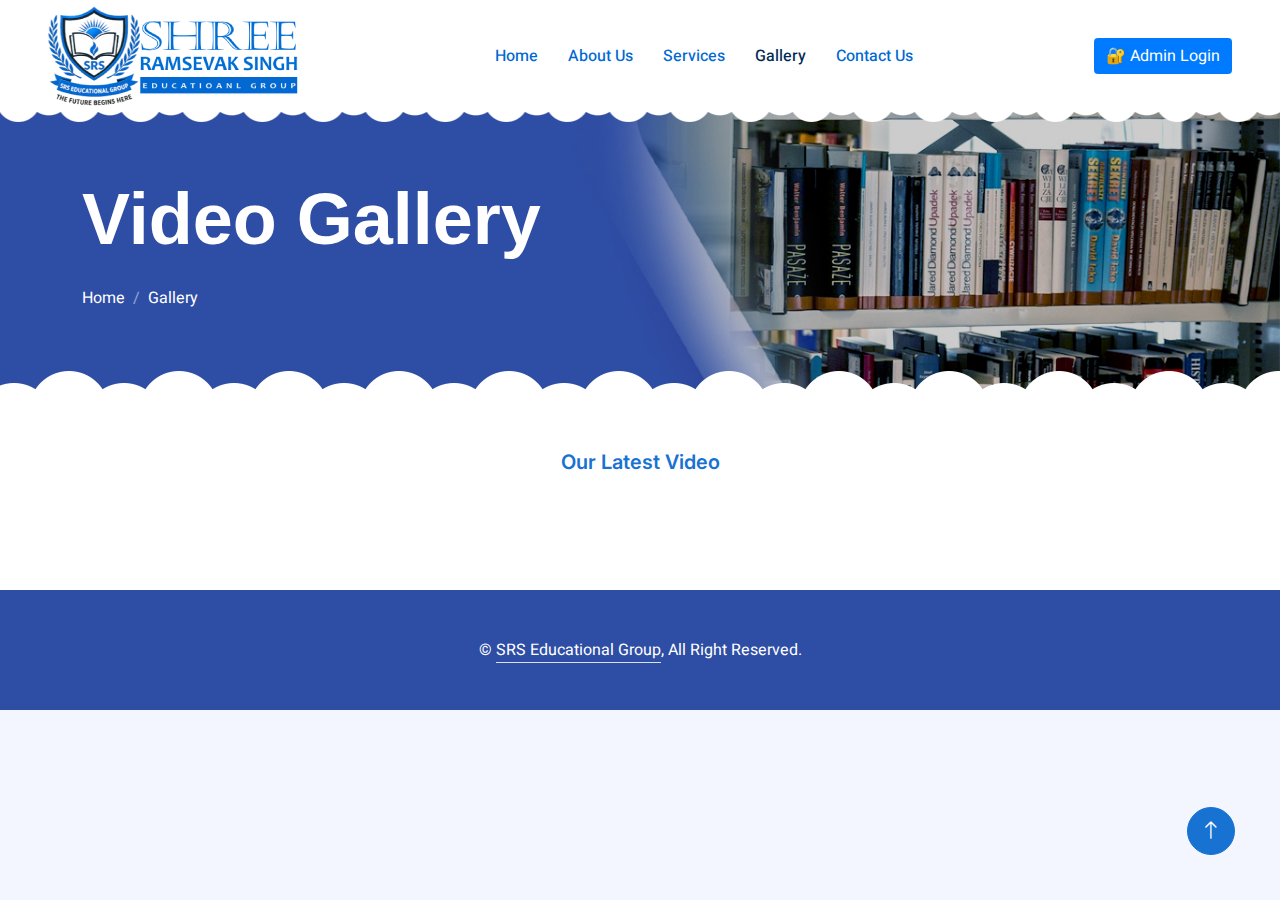
<file: video.html>
<!DOCTYPE html>
<html lang="en">

<head>
    <meta charset="utf-8">
     <title>SRS Educational Group</title>
      <meta property="og:title" content="Shri Ramsevak Singh Educational Group, Jaunpur, offers a diverse range of academic programs, including Bachelor's and Master's degrees, Yoga Diploma and PG Diploma courses, as well as certified computer courses such as CCC, DCA, ADCA, and PGDCA." />
         <meta property="og:image" content="https://www.a1dataresource.com/srs/img/logo.jpg" />
         <meta property="og:url" content="https://srseducationalgroup.in" />
    <meta content="width=device-width, initial-scale=1.0" name="viewport">
     <meta content="Shri Ramsevak Singh Educational Group, Educational Institute in jaunpur, Education Center, Learning Academy, Degree Programs, UG PG Courses, Higher Education,
    College Admission, jaunpur Accredited Institute, Career-Oriented Courses, Job-Oriented Programs, 
    Bachelor Degree Programs, Master Degree Courses, B.A., B.Sc., B.Com., BCA, M.A., M.Sc., M.Com., MCA, Distance Learning Programs,
    Integral University Courses, University Affiliated Programs, CCC Course, DCA Course,
    ADCA Course, PGDCA Course, Computer Training, IT Certification, Computer Literacy Program, Technical Education,
    Digital Skills Training, Yoga Diploma, PG Diploma in Yoga, Yoga and Naturopathy, Yoga Teacher Training, Certified Yoga Course
Wellness Education, Holistic Health Programs, Mind and Body Wellness, Yoga Certification, Educational Institute in Jaunpur,
Best College in Jaunpur, Yoga Courses in Jaunpur, Computer Classes in Jaunpur Degree Programs Jaunpur, Career Courses Jaunpur,
   SRS Educatioanl group, Shri Ramsevak Singh Educatioanl Group in Jaunpur, popular institute in Jaunpur Yoga, Computer,
     Jaunpur, Degree, CCC, DCA, ADCA, PGDCA, Computer Cource nielit, bachelor degree, Master degree Institute in Jaunpur,
     " name="keywords">
    <meta content="Shri Ramsevak Singh (SS) Educational Group is a reputed institute dedicated to providing quality
     education in various fields. We offer a wide range of Bachelor's and Master's degree programs, catering
      to the academic needs of students. Our institute also specializes in Yoga courses, promoting physical
       and mental well-being through certified training. In addition, we provide professional computer courses
        including CCC, DCA, ADCA, and PGDCA, designed to enhance technical skills and improve job prospects.
         At SRS Educational Group, we focus on practical knowledge, experienced faculty, and a supportive learning environment. " name="description">



    <!-- Favicon -->
    <link href="img/favicon.jpg" rel="icon">

    <!-- Google Web Fonts -->
    <link rel="preconnect" href="https://fonts.googleapis.com">
    <link rel="preconnect" href="https://fonts.gstatic.com" crossorigin>
    <link href="https://fonts.googleapis.com/css2?family=Heebo:wght@400;500;600&family=Inter:wght@600&family=Lobster+Two:wght@700&display=swap" rel="stylesheet">
    
    <!-- Icon Font Stylesheet -->
    <link href="https://cdnjs.cloudflare.com/ajax/libs/font-awesome/5.10.0/css/all.min.css" rel="stylesheet">
    <link href="https://cdn.jsdelivr.net/npm/bootstrap-icons@1.4.1/font/bootstrap-icons.css" rel="stylesheet">

    <!-- Libraries Stylesheet -->
    <link href="lib/animate/animate.min.css" rel="stylesheet">
    <link href="lib/owlcarousel/assets/owl.carousel.min.css" rel="stylesheet">

    <!-- Customized Bootstrap Stylesheet -->
    <link href="css/bootstrap.min.css" rel="stylesheet">

    <!-- Template Stylesheet -->
    <link href="css/style.css" rel="stylesheet">
</head>

<body>
    <div class="container-xxl bg-white p-0">
        <!-- Spinner Start -->
        <div id="spinner" class="show bg-white position-fixed translate-middle w-100 vh-100 top-50 start-50 d-flex align-items-center justify-content-center">
            <div class="spinner-border text-primary" style="width: 3rem; height: 3rem;" role="status">
                <span class="sr-only">Loading...</span>
            </div>
        </div>
        <!-- Spinner End -->


         <!-- Navbar Start -->
        <nav class="navbar navbar-expand-lg bg-white navbar-light sticky-top px-3 px-lg-5 py-lg-0">
            <a href="index.html" class="navbar-brand">
                <img src="img/logo.jpg" >
            </a>
            <button type="button" class="navbar-toggler" data-bs-toggle="collapse" data-bs-target="#navbarCollapse">
                <span class="navbar-toggler-icon"></span>
            </button>
            <div class="collapse navbar-collapse" id="navbarCollapse">
                <div class="navbar-nav mx-auto">
                    <a href="index.html" class="nav-item nav-link ">Home</a>
                    <a href="about.html" class="nav-item nav-link">About Us</a>
                    <a href="services.html" class="nav-item nav-link ">Services</a>
                    <a href="gallery.html" class="nav-item nav-link active">Gallery</a>
                    <a href="contact.html" class="nav-item nav-link">Contact Us</a>
                </div>
                <button onclick="openLoginModal()">🔐 Admin Login</button>
            </div>
        </nav>
        <!-- Navbar End -->



        <!-- Page Header End -->
        <div class="container-xxl py-3 page-header position-relative mb-5">
            <div class="container py-5">
                <h1 class="display-2 text-white animated slideInDown mb-4">Video Gallery</h1>
                <nav aria-label="breadcrumb animated slideInDown">
                    <ol class="breadcrumb">
                        <li class="breadcrumb-item"><a href="#">Home</a></li>
                      
                        <li class="breadcrumb-item text-white active" aria-current="page">Gallery</li>
                    </ol>
                </nav>
            </div>
        </div>
        <!-- Page Header End -->


           <!-- gallery Start -->
        <div class="container-fluid blog py-1 my-1">
            <div class="container py-2">
                <div class="text-center mx-auto pb-5 wow fadeIn" data-wow-delay=".3s" style="max-width: 600px;">
                    <h5 class="text-primary">Our Latest Video </h5>
                  
                </div>
               

  <!-- Youtube -->



<!-- Login Modal Trigger -->


<!-- Admin Panel -->
<div id="adminPanel">
  <input type="text" id="youtubeLink" placeholder="यहाँ YouTube लिंक डालें..." size="60">
  <button onclick="addVideo()">सब्मिट</button>
  <button id="changePassBtn" onclick="changePassword()">पासवर्ड बदलें</button>
  <button id="logoutBtn" onclick="adminLogout()">Logout</button>
</div>

<!-- Video Container -->
<div id="videoContainer"></div>

<!-- Login Modal -->
<div id="loginModal" class="modal">
  <div class="modal-content">
    <span class="close" onclick="closeLoginModal()">&times;</span>

    <h3>Password</h3>
    <input type="password" id="adminPassword" placeholder="Enter Your Password"><br>
    <button onclick="adminLogin()">Login</button>
  </div>
</div>

<script>
let isAdmin = false;

// Default password
if (!localStorage.getItem('adminPassword')) {
  localStorage.setItem('adminPassword', 'admin123');
}

// ---------- Modal Functions ----------
function openLoginModal() {
  const modal = document.getElementById('loginModal');
  modal.style.display = "flex";
}

function closeLoginModal() {
  document.getElementById('loginModal').style.display = "none";
}

// ---------- Admin Login ----------
function adminLogin() {
  const inputPass = document.getElementById('adminPassword').value;
  const savedPass = localStorage.getItem('adminPassword');
  
  if (inputPass === savedPass) {
    isAdmin = true;
    document.getElementById('adminPanel').style.display = "block";
    closeLoginModal();
    showVideos();
  } else {
    alert("गलत पासवर्ड!");
  }
}

// ---------- Logout ----------
function adminLogout() {
  isAdmin = false;
  document.getElementById('adminPanel').style.display = "none";
  showVideos();
}

// ---------- Change Password ----------
function changePassword() {
  const newPass = prompt("नया पासवर्ड डालें:");
  if (newPass && newPass.length >= 4) {
    localStorage.setItem('adminPassword', newPass);
    alert("पासवर्ड बदल दिया गया ✅");
  } else {
    alert("पासवर्ड कम से कम 4 अक्षरों का होना चाहिए!");
  }
}

// ---------- Add Video (Latest on Top) ----------
function addVideo() {
  const linkInput = document.getElementById('youtubeLink');
  const url = linkInput.value.trim();
  if (!url) {
    alert("कृपया YouTube लिंक डालें!");
    return;
  }

  const videoIdMatch = url.match(/(?:youtu\.be\/|youtube\.com\/(?:.*v=|embed\/|shorts\/))([^&?\n]+)/);
  if (!videoIdMatch) {
    alert("कृपया सही YouTube लिंक डालें!");
    return;
  }
  const videoId = videoIdMatch[1];

  let savedVideos = JSON.parse(localStorage.getItem('videos') || '[]');
  savedVideos.unshift(videoId);
  localStorage.setItem('videos', JSON.stringify(savedVideos));

  linkInput.value = '';
  showVideos();
}

// ---------- Delete Video ----------
function deleteVideo(index) {
  const savedVideos = JSON.parse(localStorage.getItem('videos') || '[]');
  savedVideos.splice(index, 1);
  localStorage.setItem('videos', JSON.stringify(savedVideos));
  showVideos();
}

// ---------- Show Videos ----------
function showVideos() {
  const container = document.getElementById('videoContainer');
  container.innerHTML = '';

  const savedVideos = JSON.parse(localStorage.getItem('videos') || '[]');
  savedVideos.forEach((id, index) => {
    const frame = document.createElement('div');
    frame.className = 'video-frame';
    frame.innerHTML = `
      <iframe 
        src="https://www.youtube.com/embed/${id}?enablejsapi=1" 
        allowfullscreen 
        data-index="${index}">
      </iframe>
      ${isAdmin ? `<button class="delete-btn" onclick="deleteVideo(${index})">❌</button>` : ''}
    `;
    container.appendChild(frame);
  });

  // ✅ Only one video plays at a time
  setupYouTubePlayers();
}

// ---------- YouTube Player Control ----------
function setupYouTubePlayers() {
  const iframes = document.querySelectorAll('iframe');
  window.players = [];

  // Load YouTube IFrame API if not loaded
  if (!window.YT) {
    const tag = document.createElement('script');
    tag.src = "https://www.youtube.com/iframe_api";
    document.body.appendChild(tag);
    window.onYouTubeIframeAPIReady = () => initPlayers(iframes);
  } else {
    initPlayers(iframes);
  }
}

function initPlayers(iframes) {
  iframes.forEach((iframe, i) => {
    window.players[i] = new YT.Player(iframe, {
      events: {
        'onStateChange': (event) => {
          if (event.data === YT.PlayerState.PLAYING) {
            pauseOthers(i);
          }
        }
      }
    });
  });
}

function pauseOthers(currentIndex) {
  window.players.forEach((p, i) => {
    if (i !== currentIndex && p.pauseVideo) {
      p.pauseVideo();
    }
  });
}

// ---------- On Page Load ----------
window.onload = showVideos;

// ---------- Close Modal by clicking outside ----------
window.onclick = function(event) {
  const modal = document.getElementById('loginModal');
  if (event.target == modal) {
    modal.style.display = "none";
  }
};
</script>

    <!-- Youtube -->
                


                
            </div>

            
        </div>
        <!-- gallery End -->

       

    

          <!-- Footer Start -->
        <div class="container-fluid bg-dark  footer pt-5 mt-5 p-5 wow fadeIn" data-wow-delay="0.1s">            
                    &copy; <a class="border-bottom" href="#">SRS Educational Group</a>, All Right Reserved.                      
        </div>
        <!-- Footer End -->


        <!-- Back to Top -->
        <a href="#" class="btn btn-lg btn-primary btn-lg-square back-to-top"><i class="bi bi-arrow-up"></i></a>
    </div>

    <!-- JavaScript Libraries -->
    <script src="https://code.jquery.com/jquery-3.4.1.min.js"></script>
    <script src="https://cdn.jsdelivr.net/npm/bootstrap@5.0.0/dist/js/bootstrap.bundle.min.js"></script>
    <script src="lib/wow/wow.min.js"></script>
    <script src="lib/easing/easing.min.js"></script>
    <script src="lib/waypoints/waypoints.min.js"></script>
    <script src="lib/owlcarousel/owl.carousel.min.js"></script>

    <!-- Template Javascript -->
    <script src="js/main.js"></script>
</body>

</html>
</file>
<file: css/style.css>
/********** Template CSS **********/
:root {
    --primary: #0069D1;
    --light: #f3f6ff;
    --dark: #0069d3;
}
strong{color: #1f1f1f;}
.back-to-top {
    position: fixed;
    display: none;
    right: 45px;
    bottom: 45px;
    z-index: 99;
}

/***YOutube***/
 
 #videoContainer {
    display: flex;
    flex-wrap: wrap;
    gap: 20px;
    justify-content: left;
  }

  .video-frame {
    position: relative;
    width: 320px;
    background: white;
    box-shadow: 0 0 8px rgba(0,0,0,0.3);
    border-radius: 10px;
    overflow: hidden;
  }

  iframe {
    width: 100%;
    height: 180px;
    border: none;
  }

  .delete-btn {
    position: absolute;
    top: 5px;
    right: 5px;
    background: red;
    color: white;
    border: none;
    border-radius: 4px;
    cursor: pointer;
    padding: 4px 8px;
  }

  #adminPanel {
    display: none;
    text-align: center;
    margin-bottom: 20px;
    width: 100%;
  }

  #logoutBtn, #changePassBtn {
    background: #555;
    color: white;
    border: none;
    padding: 6px 12px;
    border-radius: 4px;
    cursor: pointer;
    margin: 5px;
  }

  button {
    background: #007bff;
    color: white;
    border: none;
    padding: 6px 12px;
    border-radius: 4px;
    cursor: pointer;
  }
  

  button:hover {
    opacity: 0.9;
  }

 input{margin: 0;
    font-family: inherit;
    font-size: inherit;
    line-height: inherit;
    max-width: 100%;}


    

  /* ---------- Modal (Login Box) ---------- */
  .modal {
    display: none;
    position: fixed;
    z-index: 10000;
    left: 0;
    top: 0;
    width: 100%;
    height: 100%;
    overflow: auto;
    background-color: rgba(0,0,0,0.4);
  }
  

  .modal-content {
    background-color: #fff;
    margin: 15% auto;
    padding: 20px;
    border-radius: 10px;
    width: 320px;
    text-align: center;
     box-shadow: 0 0 10px rgba(0,0,0,0.3);
  }

  .close {
    color: red;
    float: right;
    font-size: 34px;
    font-weight: bold;
    cursor: pointer;
    position: absolute;
   top: -6px;
    right: 12px;
    
  }

  /*** YOutube ***/

/*** Spinner ***/
#spinner {
    opacity: 0;
    visibility: hidden;
    transition: opacity .5s ease-out, visibility 0s linear .5s;
    z-index: 99999;
}

#spinner.show {
    transition: opacity .5s ease-out, visibility 0s linear 0s;
    visibility: visible;
    opacity: 1;
}


/*** Button ***/
.btn {
    font-weight: 500;
    transition: .5s;
}

.btn.btn-primary {
    color: #FFFFFF;
}

.btn-square {
    width: 38px;
    height: 38px;
}

.btn-sm-square {
    width: 32px;
    height: 32px;
}

.btn-lg-square {
    width: 48px;
    height: 48px;
}

.btn-square,
.btn-sm-square,
.btn-lg-square {
    padding: 0;
    display: flex;
    align-items: center;
    justify-content: center;
    font-weight: normal;
    border-radius: 50px;
}


/*** Heading ***/
h1,
h2,
h3,
h4,
.h1,
.h2,
.h3,
.h4,
.display-1,
.display-2,
.display-3,
.display-4,
.display-5,
.display-6 {
    font-family: "Gill Sans Extrabold", sans-serif;
    font-weight: 700;
}

h5,
h6,
.h5,
.h6 {
    font-weight: 600;
}

.font-secondary {
    font-family: 'Lobster Two', cursive;
}


/*** Navbar ***/
.navbar .navbar-nav .nav-link {
    padding: 30px 15px;
    color: var(--dark);
    font-weight: 500;
    outline: none;
}

.navbar .navbar-nav .nav-link:hover,
.navbar .navbar-nav .nav-link.active {
    color:#002a55
}

.navbar.sticky-top {
    top: -100px;
    transition: .5s;
}

.navbar .dropdown-toggle::after {
    border: none;
    content: "\f107";
    font-family: "Font Awesome 5 Free";
    font-weight: 900;
    vertical-align: middle;
    margin-left: 5px;
    transition: .5s;
}

.navbar .dropdown-toggle[aria-expanded=true]::after {
    transform: rotate(-180deg);
}

@media (max-width: 991.98px) {
    .navbar .navbar-nav .nav-link  {
        margin-right: 0;
        padding: 10px 0;
    }

    .navbar .navbar-nav {
        margin-top: 15px;
        border-top: 1px solid #EEEEEE;
    }
}

@media (min-width: 992px) {
    .navbar .nav-item .dropdown-menu {
        display: block;
        top: calc(100% - 15px);
        margin-top: 0;
        opacity: 0;
        visibility: hidden;
        transition: .5s;
        
    }

    .navbar .nav-item:hover .dropdown-menu {
        top: 100%;
        visibility: visible;
        transition: .5s;
        opacity: 1;
    }
}


/*** Header ***/
.header-carousel::before,
.header-carousel::after,
.page-header::before,
.page-header::after {
    position: absolute;
    content: "";
    width: 100%;
    height: 10px;
    top: 0;
    left: 0;
    background: url(../img/bg-header-top.png) center center repeat-x;
    z-index: 1;
}

.header-carousel::after,
.page-header::after {
    height: 19px;
    top: auto;
    bottom: 0;
    background: url(../img/bg-header-bottom.png) center center repeat-x;
}

 .header-carousel .owl-carousel-item p {
        font-size: 25px !important;
        font-weight: 400 !important;
    }

    .header-carousel .owl-carousel-item h1 {
        font-size: 50px;
        font-weight: 500;
        font-family: 'Lucida Sans', 'Lucida Sans Regular', 'Lucida Grande', 'Lucida Sans Unicode', Geneva, Verdana, sans-serif
    }

@media (max-width: 768px) {
    .header-carousel .owl-carousel-item {
        position: relative;
        min-height: 500px;
    }
    
    .header-carousel .owl-carousel-item img {
        position: absolute;
        width: 100%;
        height: 100%;
        object-fit: cover;
    }

    .header-carousel .owl-carousel-item p {
        font-size: 16px !important;
        font-weight: 400 !important;
    }

    .header-carousel .owl-carousel-item h1 {
        font-size: 30px;
        font-weight: 600;
    }
}

.header-carousel .owl-nav {
    position: absolute;
    top: 50%;
    right: 8%;
    transform: translateY(-50%);
    display: flex;
    flex-direction: column;
}

.header-carousel .owl-nav .owl-prev,
.header-carousel .owl-nav .owl-next {
    margin: 7px 0;
    width: 45px;
    height: 45px;
    display: flex;
    align-items: center;
    justify-content: center;
    color: #FFFFFF;
    background: transparent;
    border: 1px solid #FFFFFF;
    border-radius: 45px;
    font-size: 22px;
    transition: .5s;
}

.header-carousel .owl-nav .owl-prev:hover,
.header-carousel .owl-nav .owl-next:hover {
    background: var(--primary);
    border-color: var(--primary);
}

.page-header {
    background: linear-gradient(rgba(0, 0, 0, .2), rgba(0, 0, 0, .2)), url(../img/carousel-1.jpg) center center no-repeat;
    background-size: cover;
}
.breadcrumb li a{color: #FFFFFF;}

.breadcrumb-item + .breadcrumb-item::before {
    color: rgba(255, 255, 255, .5);
}


/*** Facility ***/
.facility-item .facility-icon {
    position: relative;
    margin: 0 auto;
    width: 100px;
    height: 100px;
    border-radius: 100px;
    display: flex;
    align-items: center;
    justify-content: center;
}

.facility-item .facility-icon::before {
    position: absolute;
    content: "";
    width: 100%;
    height: 100%;
    top: 0;
    left: 0;
    background: rgba(255, 255, 255, .9);
    transition: .5s;
    z-index: 1;
}

.facility-item .facility-icon span {
    position: absolute;
    content: "";
    width: 15px;
    height: 30px;
    top: 0;
    left: 0;
    border-radius: 50%;
}

.facility-item .facility-icon span:last-child {
    left: auto;
    right: 0;
}

.facility-item .facility-icon i {
    position: relative;
    z-index: 2;
}

.facility-item .facility-text {
    position: relative;
    min-height: 250px;
    padding: 30px;
    border-radius: 100%;
    display: flex;
    text-align: center;
    justify-content: center;
    flex-direction: column;
}

.facility-item .facility-text::before {
    position: absolute;
    content: "";
    width: 100%;
    height: 100%;
    top: 0;
    left: 0;
    background: rgba(255, 255, 255, .9);
    transition: .5s;
    z-index: 1;
}

.facility-item .facility-text * {
    position: relative;
    z-index: 2;
}

.facility-item:hover .facility-icon::before,
.facility-item:hover .facility-text::before {
    background: transparent;
}

.facility-item * {
    transition: .5s;
}

.facility-item:hover * {
    color: #FFFFFF !important;
}


/*** About ***/
.about-img img {
    transition: .5s;
}

.about-img img:hover {
    background: var(--primary) !important;
}


/*** Classes ***/
.classes-item {
    transition: .5s;
}

.classes-item:hover {
    margin-top: -10px;
}


/*** Team ***/
.team-item .team-text {
    position: absolute;
    width: 250px;
    height: 250px;
    bottom: 0;
    right: 0;
    display: flex;
    align-items: center;
    justify-content: center;
    flex-direction: column;
    background: #FFFFFF;
    border: 17px solid var(--light);
    border-radius: 250px;
    transition: .5s;
}

.team-item:hover .team-text {
    border-color: var(--primary);
}


/*** Testimonial ***/
.testimonial-carousel {
    padding-left: 1.5rem;
    padding-right: 1.5rem;
}

@media (min-width: 576px) {
    .testimonial-carousel {
        padding-left: 4rem;
        padding-right: 4rem;
    }
}

.testimonial-carousel .testimonial-item .border {
    border: 1px dashed rgba(0, 185, 142, .3) !important;
}

.testimonial-carousel .owl-nav {
    position: absolute;
    width: 100%;
    height: 45px;
    top: 50%;
    left: 0;
    transform: translateY(-50%);
    display: flex;
    justify-content: space-between;
    z-index: 1;
}

.testimonial-carousel .owl-nav .owl-prev,
.testimonial-carousel .owl-nav .owl-next {
    position: relative;
    width: 45px;
    height: 45px;
    display: flex;
    align-items: center;
    justify-content: center;
    color: #FFFFFF;
    background: var(--primary);
    border-radius: 45px;
    font-size: 20px;
    transition: .5s;
}

.testimonial-carousel .owl-nav .owl-prev:hover,
.testimonial-carousel .owl-nav .owl-next:hover {
    background: var(--dark);
}


/*** Footer ***/
.footer .btn.btn-social {
    margin-right: 5px;
    width: 45px;
    height: 45px;
    display: flex;
    align-items: center;
    justify-content: center;
    color: #FFFFFF;
    border: 1px solid rgba(255,255,255,0.5);
    border-radius: 45px;
    transition: .3s;
}
.footer, .footer a{color: #FFFFFF; text-decoration: none; margin: auto; padding: 0px; text-align: center;}


.footer .btn.btn-social:hover {
    border-color: var(--primary);
    background: var(--primary);
}

.footer .btn.btn-link {
    display: block;
    margin-bottom: 5px;
    padding: 0;
    text-align: left;
    font-size: 16px;
    font-weight: normal;
    text-transform: capitalize;
    transition: .3s;
}

.footer .btn.btn-link::before {
    position: relative;
    content: "\f105";
    font-family: "Font Awesome 5 Free";
    font-weight: 900;
    margin-right: 10px;
}

.footer .btn.btn-link:hover {
    color: var(--primary) !important;
    letter-spacing: 1px;
    box-shadow: none;
}

.footer .form-control {
    border-color: rgba(255,255,255,0.5);
}

.footer .copyright {
    padding: 25px 0;
    font-size: 15px;
    border-top: 1px solid rgba(256, 256, 256, .1);
}

.footer .copyright a {
    color: #FFFFFF;
}

.footer .footer-menu a {
    margin-right: 15px;
    padding-right: 15px;
    border-right: 1px solid rgba(255, 255, 255, .1);
}

.footer .copyright a:hover,
.footer .footer-menu a:hover {
    color: var(--primary) !important;
}

.footer .footer-menu a:last-child {
    margin-right: 0;
    padding-right: 0;
    border-right: none;
}
</file>
